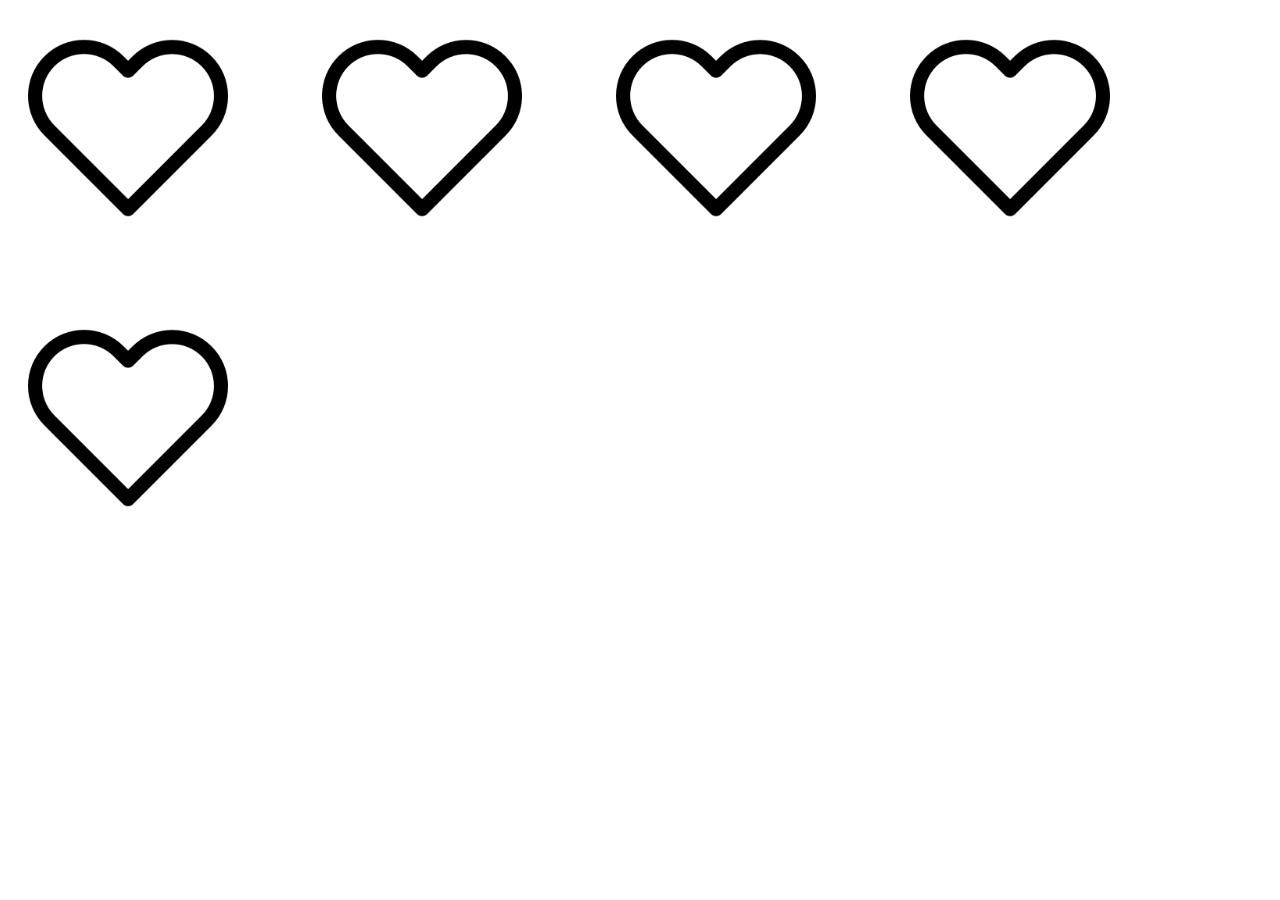
<file: HW1/index.html>
<!DOCTYPE html>
<html lang="en">
<head>
    <meta charset="UTF-8">
    <meta name="viewport" content="width=device-width, initial-scale=1.0">
    <link rel="stylesheet" href="style.css">
    <title>Document</title>
</head>
<body>
    <div>
    <div><img src="img/158722.png" alt="" width="200px" height="200px"></div>
    <div><img src="img/158722.png" alt="" width="200px" height="200px"></div>
    <div><img src="img/158722.png" alt="" width="200px" height="200px"></div>
    <div><img src="img/158722.png" alt="" width="200px" height="200px"></div>
    <div><img src="img/158722.png" alt="" width="200px" height="200px"></div>
    </div>
</body>
</html>
</file>
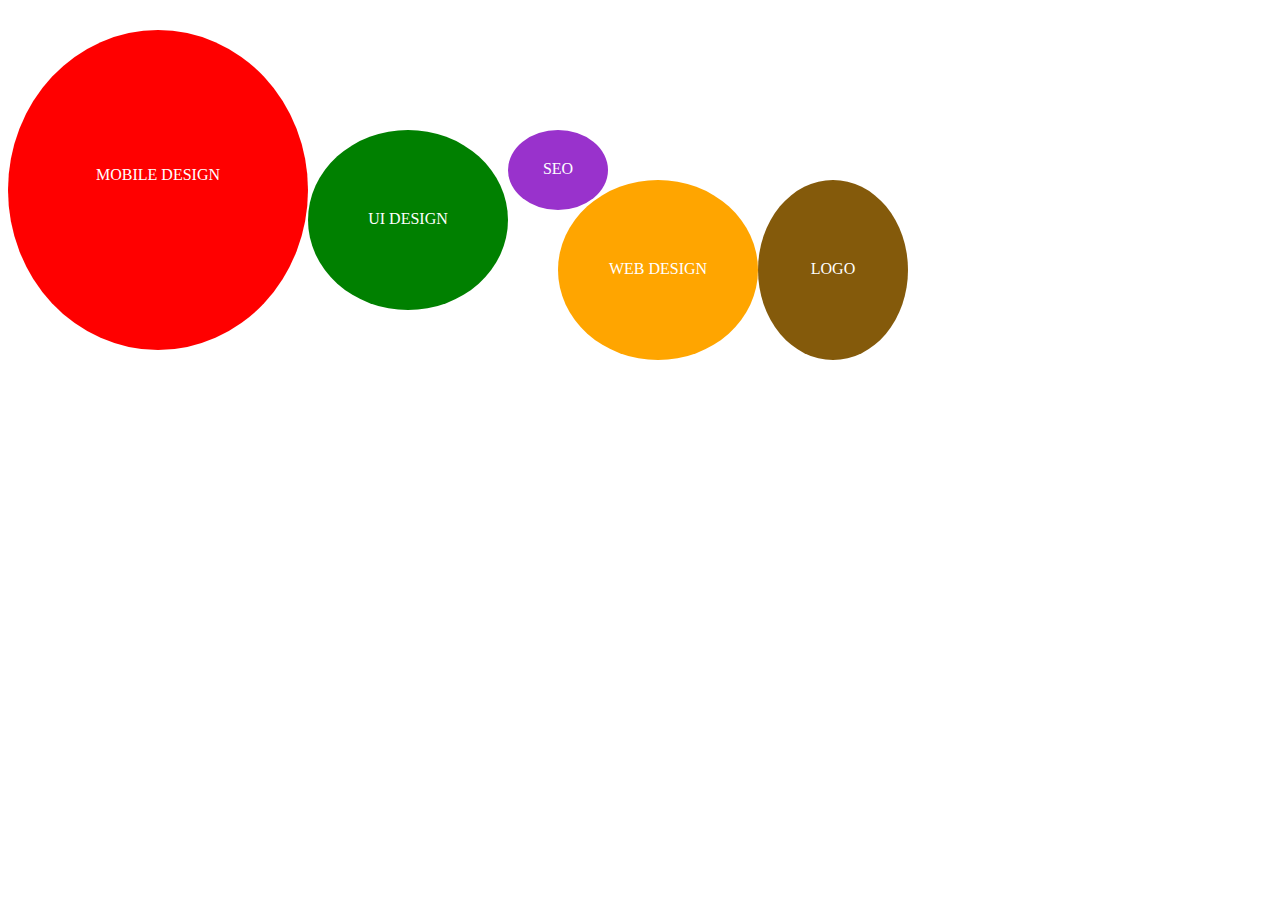
<file: HW2/index.html>
<!DOCTYPE html>
<html lang="en">
<head>
    <meta charset="UTF-8">
    <meta name="viewport" content="width=device-width, initial-scale=1.0">
    <link rel="stylesheet" href="style.css">
    <title>Document</title>
</head>
<body>
    <div class="space">
        <div><p>MOBILE DESIGN</p></div>
        <div>UI DESIGN</div>
        <div>SEO</div>
        <div>WEB DESIGN</div>
        <div>LOGO</div>
    </div>
</body>
</html>
</file>
<file: HW1/style.css>
div div{
    width: 250px;
    height: 250px;
    display: inline-block;
    margin: 20px;
}
div div:nth-child(odd){
animation: animOdd 2s infinite;
}
div div:nth-child(even){
    animation: animEven 2s infinite;
}
@keyframes animOdd{
0%{
    transform: scale(0.5, 0.5);
}
50%{
    transform: scale(1, 1);
}
100%{
    transform: scale(0.5, 0.5);
}
}
@keyframes animEven{
    0%{
        transform: scale(1, 1);
    }
    50%{
        transform: scale(0.5, 0.5);
    }
    100%{
        transform: scale(1, 1);
    }
}
/* div div{
    width: 250px;
    height: 250px;
    display: inline-block;
    margin: 20px;
}
div:nth-child(odd){
animation: anim 1s infinite;
animation-direction: normal
}
div:nth-child(even){
    animation: anim  1s infinite;
    animation-direction: reverse;
}
@keyframes anim{
0%{
    transform: scale(0.5, 0.5);
}

100%{
    transform: scale(1, 1);
}
} */
</file>
<file: HW2/style.css>
.space{
    width: 1200px;
    height: 600px;
    margin-top: 30px;
}
.space div{

    border-radius: 50%;
    text-align: center;
    color: white;
    
}
.space div:hover{
    animation: anim 1.5s;
}
.space div:nth-child(1){
    float: left;
background-color: red;
width: 300px;
height: 200px;
padding-top: 120px;
}
.space div:nth-child(2){
    float: left;
    background-color: green;
    width: 200px;
    margin-top: 100px;
    height: 100px;
    padding-top: 80px;
}
.space div:nth-child(3){
    float: left;
    background-color: darkorchid;
    width: 100px;
    height: 50px;
    padding-top: 30px;
    margin-top: 100px;
}
.space div:nth-child(4){
    float: left;
    background-color: orange;
    width: 200px;
    height: 100px;
    padding-top: 80px;
    margin-top: 150px;
    margin-left: -50px;
}
.space div:nth-child(5){
    float: left;
    background-color: rgb(132, 90, 11);
    width: 150px;
    height: 100px;
    padding-top: 80px;
    margin-top: 150px;
}
div div p{
vertical-align: middle;
}
@keyframes anim{
    0%{

    }
    10%{
        transform: scaleX(0.7);
    }
    25%{
        transform: translateY(-30px) scaleX(0.7);
    }
    50%{
        transform: translateY(0px) scaleX(0.7);
    }
    75%{
        transform: translateY(-15px) scaleX(0.7);
    }
    100%{
        transform: translateY(0px);
    }
}
</file>
